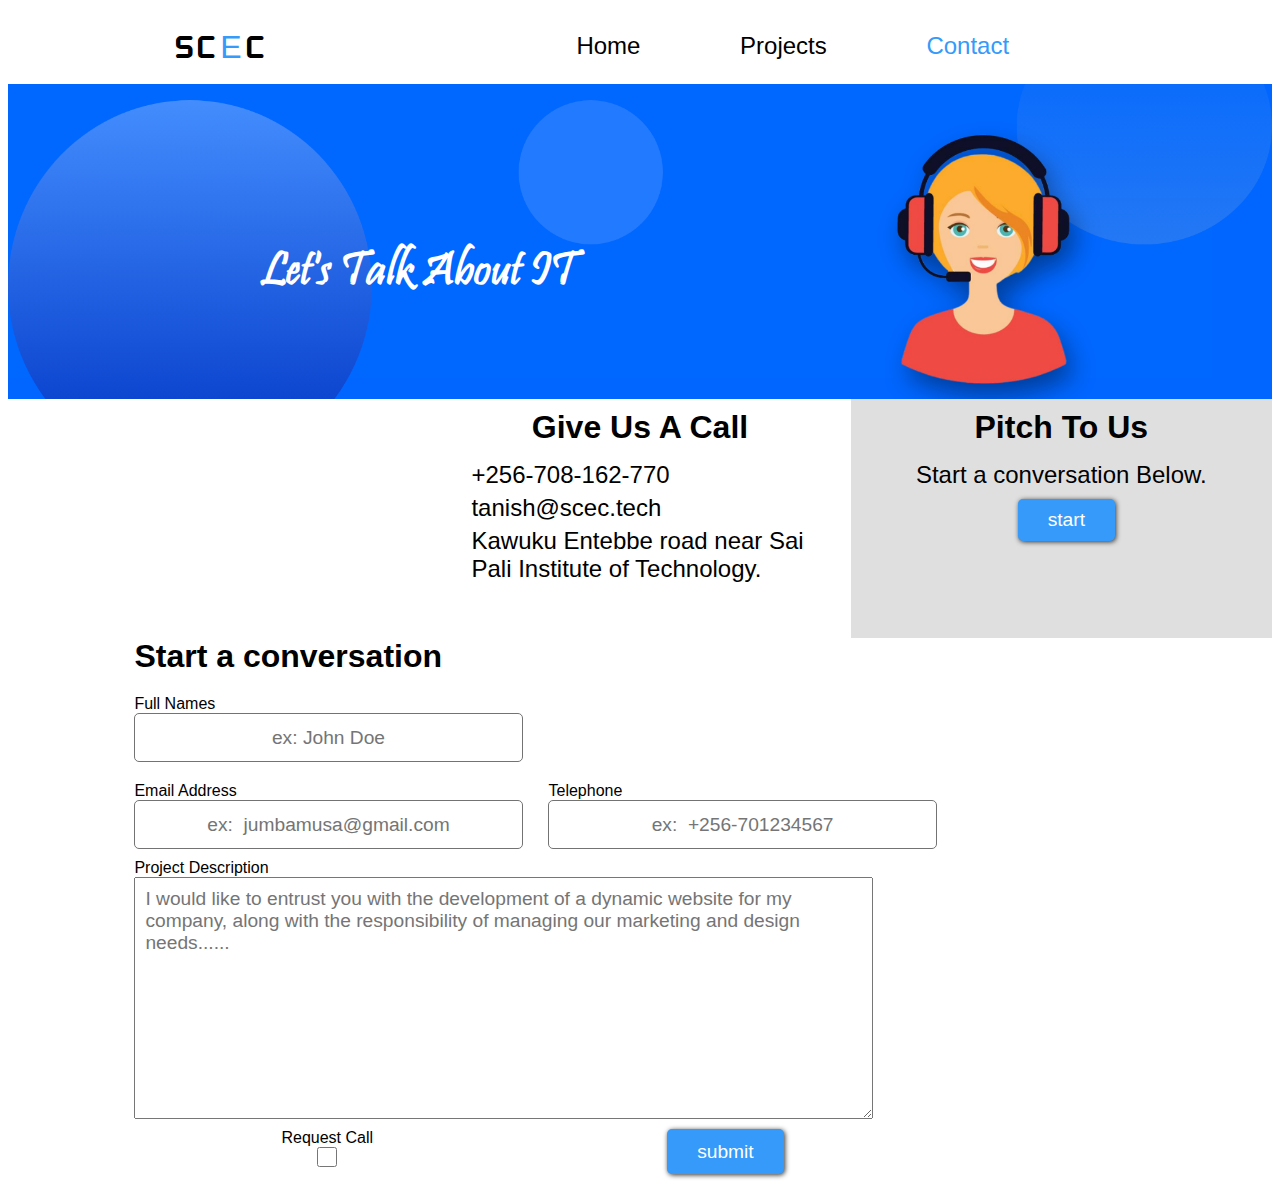
<file: public/contact.html>
<!DOCTYPE html>
<html lang="en">
  <head>
    <!-- Google tag (gtag.js) -->
<script async src="https://www.googletagmanager.com/gtag/js?id=G-D9MN94NZ8K"></script>
<script>
  window.dataLayer = window.dataLayer || [];
  function gtag(){dataLayer.push(arguments);}
  gtag('js', new Date());

  gtag('config', 'G-D9MN94NZ8K');
</script>
<script async src="https://pagead2.googlesyndication.com/pagead/js/adsbygoogle.js?client=ca-pub-8621721957934319"
     crossorigin="anonymous"></script>
    <meta charset="UTF-8" />
    <meta http-equiv="X-UA-Compatible" content="IE=edge" />
    <meta name="viewport" content="width=device-width, initial-scale=1.0" />
    <link rel="shortcut icon" href="logo.png" type="image/x-icon">
    <title>Contact Us</title>
    <link rel="stylesheet" href="style.css" />
    <link href="https://www.dafontfree.net/embed/cHJpc3RpbmEtcmVndWxhciZkYXRhLzEzL3AvNjUyMjcvUFJJU1RJTkEuVFRG" rel="stylesheet" type="text/css"/>
    <style>
      .body {
        height: 50%;
        display: flex;
        flex-direction: row;
      }
      .contacts {
        height: 50%;
        width: 100%;
        display: flex;
      }
      
      .contacts .map {
        width: 33.333%;
        background-color: white;
        display: flex;
        justify-content: center;
        margin: 0;
        padding: 0;
        align-items: center;
        height: 100%;
      }
      .contacts * {
        margin: 0;
      }
      .contacts h2 {
        margin-bottom: 10px;
        font-size: 2em;
      }
      .contacts p {
        width: 80%;
        text-align: left;
        margin-top: 5px;
        font-size: 1.5em;
      }
      .contacts .givecall {
        display: flex;
        justify-content: left;
        align-items: center;
        background: white;
        width: 33.333%;
        height: 100%;
      }
      .givecall {
        padding-top: 10px;
        align-items: center;
        text-align: center;
        justify-self: center;
        flex-direction: column;
        display: flex;
      }

      .contacts .pitchus {
        display: flex;
        padding-top: 10px;
        justify-content: left;
        align-items: left;
        background: rgb(223, 223, 223);
        width: 33.333%;
        height: 100%;
        text-align: center;
        flex-direction: column;
      }
      .pitchus p {
        width: 90%;
        margin-left: 5%;
        margin-bottom: 10px;
      }
      .stproject {
        margin-left: 10px;
        padding: 10px 30px;
        border-radius: 5px;
        border: none;
        box-shadow: 1px 1px 5px #2f2f2f;
      }
      .banner {
        overflow: hidden;
      }
      main *{
        margin: 0;
      }
      main h1{
        width: 100%;
        font-size: 2em;
        margin-bottom: 10px;
      }
      main ul {
        width: 100%;
        flex-direction: column;
        font-size: 1.2em;
      }

      main{
        overflow-x: hidden;
        text-align: left;
        display: flex;
        flex-direction: column;
        padding-left: 10%;
        align-items: left;
      }
      form{
        display: flex;
        width: 70%;
        flex-direction: column;
      }
      form input{
        height: 45px;
      }
      .in input{
        width: 100%;
      }
      input{
        font-size: 1.2em;
        border-radius: 5px;
        border: 1px rgb(115, 115, 115) solid;
        text-align: center;
      }
      .in{
        flex-wrap: wrap;
        width: 48%;
        display: flex;
        flex-direction: column;
      }
      textarea{
        padding: 10px;
        width: 90%;
        font-size: 1.2em;
      }
      .row{
        margin: 10px 0;
        justify-content: space-between;
        display: flex;
      }
      .appointment{
        display: flex;
        justify-content: space-between;
        width: 40%;
      }
      @media (max-width: 700px) {
        .appointment{
            width: 50%;
        }
        .contacts {
          align-items: center;
          width: 100%;
          flex-direction: column-reverse;
        }
        .contacts .givecall,
        .contacts .pitchus,
        .contacts .map {
            justify-content: center;
          width: 95% !important;
          height: 300px;
        }
        .BannerImg img {
        height: 50%;
        width: auto;
        max-height: 25vh;
      }
        .banner {
          overflow: unset;
          height: fit-content;
        }
        main{
            padding: 0;
        }
        form{
            width: 99%;
        }
        .in{
            width: 90%;
        }
        .textarea{
            width: 80%;
        }
        .row{
            flex-wrap: wrap;
            width: 100%;
        }
        .row{
           gap: 2px;
           justify-content: space-evenly;
        }
      }
    </style>
  </head>
  <body>
    <div class="banner">
      <div class="nav">
        <nav>
          <div class="logo">SC<span class="blue">E</span>C</div>
          <ul id="navi">
            <a href="index.html"><li>Home</li></a>
            <a href="projects.html"><li>Projects</li></a>
            <a href="#" style="color:#359af9;"><li>Contact</li></a>
          </ul>
        </nav>
        <div class="right">
          <img src="menu.png" alt="menu" id="menu"/>
        </div>
      </div>
      <div class="body">
        <div class="BannerTitle">
          <h1 style="font-size: 3em; font-family: pristina">
            Let's Talk About IT
          </h1>
        </div>
        <div class="BannerImg">
          <img src="modelsupport.png" alt="" />
        </div>
      </div>
      <div class="contacts">
        <div class="map" style="overflow: hidden;">
          <iframe src="https://www.google.com/maps/embed?pb=!1m14!1m8!1m3!1d15959.240088663008!2d32.5690812!3d0.1168564!3m2!1i1024!2i768!4f13.1!3m3!1m2!1s0x177d8facfe517617%3A0xc0f205d116761762!2sscec%20technologies%20it%20solutions!5e0!3m2!1sen!2sug!4v1685716750091!5m2!1sen!2sug" width="400" height="300" style="border:0;" allowfullscreen="" loading="lazy" referrerpolicy="no-referrer-when-downgrade"></iframe>
        </div>
        <div class="givecall">
          <h2>Give Us A Call</h2>
          <p>+256-708-162-770</p>
          <p>tanish@scec.tech</p>
          <p>Kawuku Entebbe road near Sai Pali Institute of Technology.</p>
        </div>
        <div class="pitchus">
          <h2>Pitch To Us</h2>
          <p style="text-align: center;">
            Start a conversation Below.
          </p>
          <a  href="#form"><button style="cursor: pointer;" class="stproject">start</button></a>
        </div>
      </div>
    </div>

    <main>
      <h1>Start a conversation</h1>
      
      <form method="post" action="email.php" id="form">
        <div class="row">
            <div class="in">
                <label for="name">Full Names</label>
            <input type="text" name="name" placeholder="ex: John Doe" required>
            </div>
        </div>
        <div class="row">
            <div class="in">
                <label for="email">Email Address</label>
            <input type="text" name="email" placeholder="ex:  jumbamusa@gmail.com">
            </div>
            <div class="in">
                <label for="number">Telephone</label>
            <input type="text" name="number" placeholder="ex:  +256-701234567" required>
            </div>
        </div>
            <label for="message">Project Description</label>
            <textarea name="message" id="" cols="30" rows="10" name="textarea" placeholder="I would like to entrust you with the development of a dynamic website for my company, along with the responsibility of managing our marketing and design needs......"></textarea>
            <div class="row" style="justify-content: space-around;">
                    <div style="display: flex; flex-direction: column; align-items: center; margin: 0;">
                        <label for="checkbox">Request Call</label>
                    <input style="width: 20px; height: 20px ; border: 5px solid black;" type="checkbox" name="call"  value="call_requested" id="">
                    </div>
                <input  style="margin:0; cursor: pointer;" class="stproject" type="submit" value="submit">
            </div>
      </form>
      
    </main>
    <script src="code.jquery.com_jquery-3.6.0.js"></script>
    <script>
      $(document).ready(function () {
        $("#menu").click(function () {
          $("#navi").toggleClass("active");
          if ($("#navi").hasClass("active")) {
            $("#menu").attr("src","x.png");
          }else{
            $("#menu").attr("src","menu.png");
          }
        });
      });
    </script>
  </body>
</html>
</file>
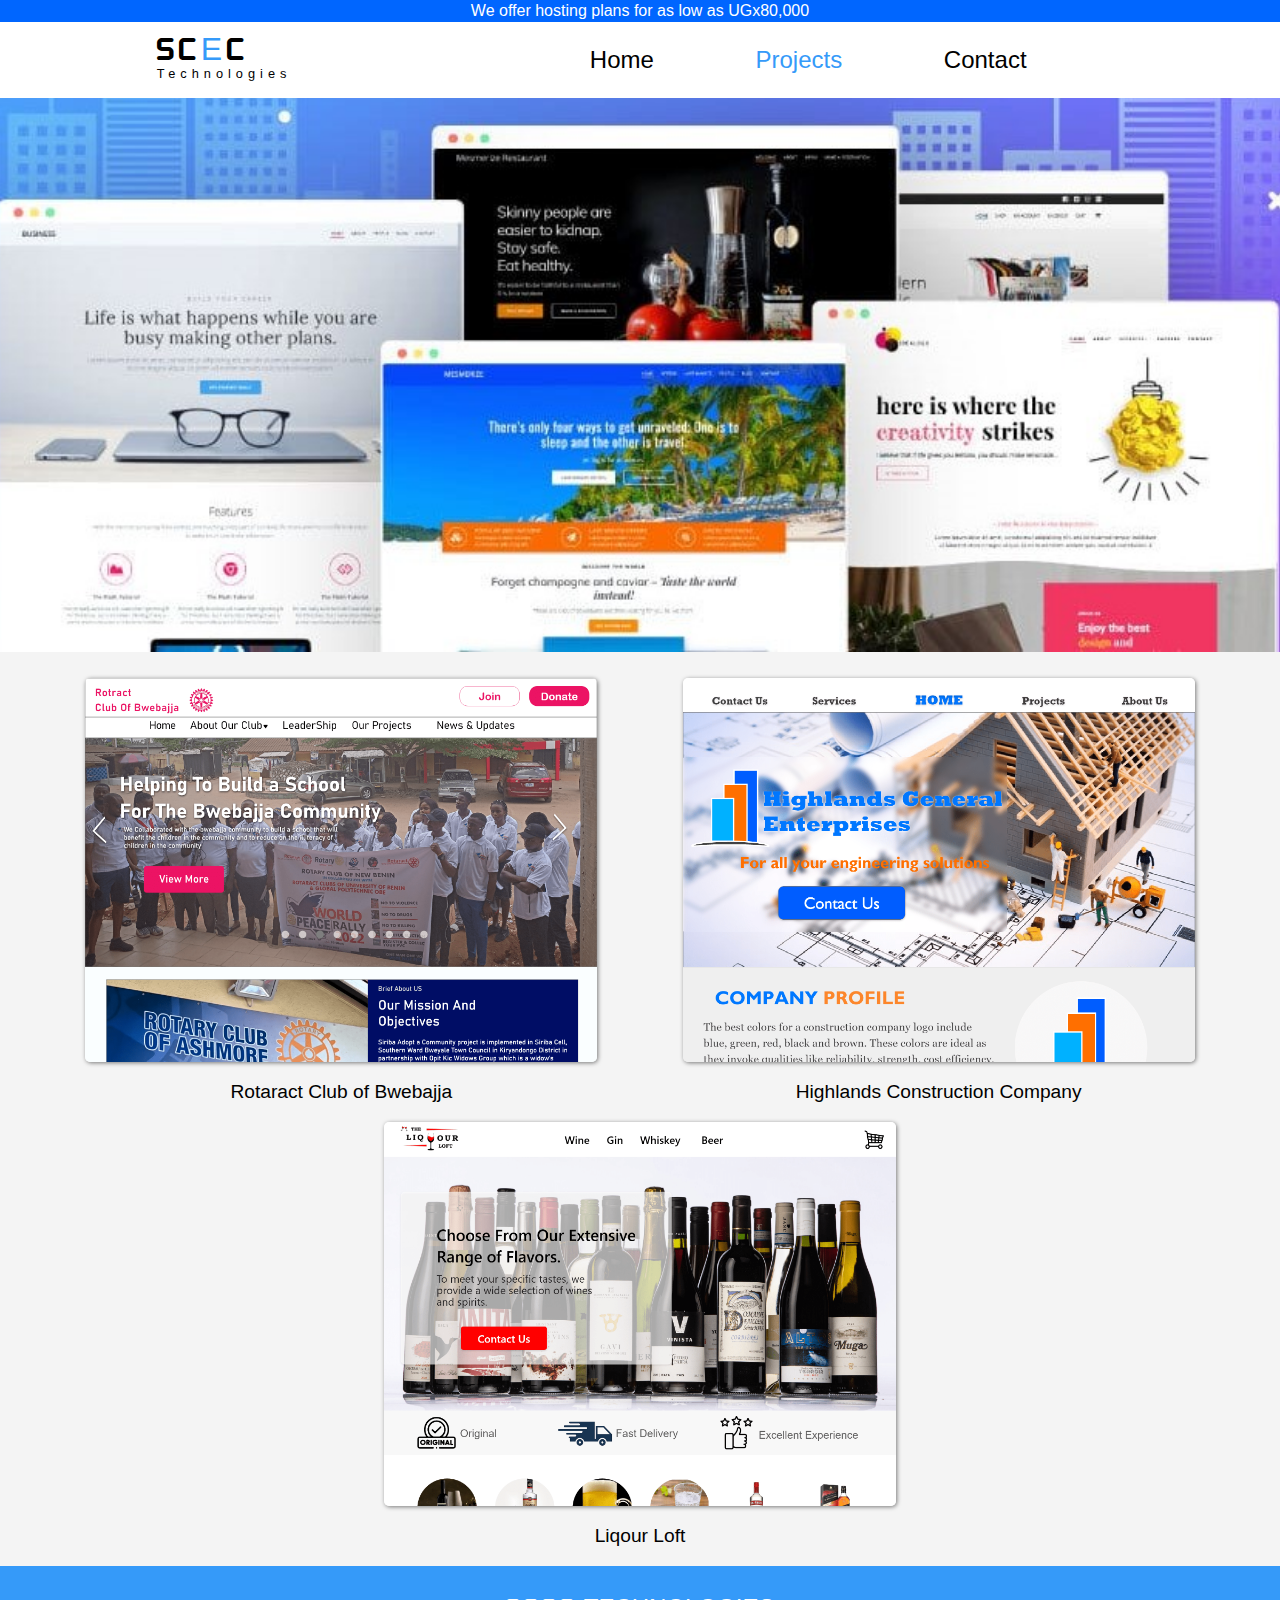
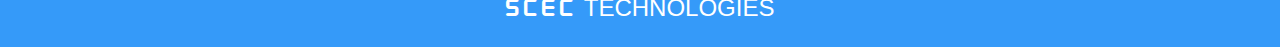
<file: public/projects.html>
<!DOCTYPE html>
<html lang="en">
  <head>
    <!-- Google tag (gtag.js) -->
<script async src="https://www.googletagmanager.com/gtag/js?id=G-D9MN94NZ8K"></script>
<script>
  window.dataLayer = window.dataLayer || [];
  function gtag(){dataLayer.push(arguments);}
  gtag('js', new Date());

  gtag('config', 'G-D9MN94NZ8K');
</script>
<script async src="https://pagead2.googlesyndication.com/pagead/js/adsbygoogle.js?client=ca-pub-8621721957934319"
     crossorigin="anonymous"></script>
    <meta charset="UTF-8" />
    <meta http-equiv="X-UA-Compatible" content="IE=edge" />
    <meta name="viewport" content="width=device-width, initial-scale=1.0" />
    <link rel="shortcut icon" href="logo.png" type="image/x-icon" />
    <link rel="stylesheet" href="style.css" />
    <title>SCEC</title>
    <style>
        .banner{
            background-size: cover;
            background-position: top;
            background-image: url(projectbanner.jpg);
        }
        .projects{
            margin-top: 2%;
            justify-content: space-evenly;
            align-items: center;
            display: flex;
            flex-wrap: wrap;
        }
        .projects .project{
            display: flex;
            align-items: center;
            flex-direction: column;

            align-items: center;
        }
        .projects .project  img{
            width: 40vw;
            min-width: 300px;
            aspect-ratio: 4/3;
            height: auto;
            align-self: center;
            border-radius: 5px;
            box-shadow: rgba(0, 0, 0, 0.5) 1px 1px 4px;
        }
        .projects .project p{
            font-size: 1.2em;
        }
      @media (max-width: 700px) {
        .stproject {
          display: none;
        }
        .projects .project  img{
            width: 90%;
        }
      }
    </style>
  </head>
  <body style="margin: 0">
    <div class="root">
      <div class="top">We offer hosting plans for as low as UGx80,000</div>
      <div class="banner">
        <div class="nav">
          <nav>
            <div class="logo">SC<span class="blue">E</span>C <br><span class="lsmall">Technologies</span></div>
            <ul id="navi">
              <a href="index.html"><li>Home</li></a>
              <a href="#" style="color: #359af9"><li>Projects</li></a>
              <a href="contact.html"><li>Contact</li></a>
            </ul>
          </nav>
          <div class="right">
            <img src="menu.png" alt="menu" id="menu" />
          </div>
        </div>
      </div>
      <main>
        <div class="projects">
            
            <div class="project">
                <img src="rctb.png">
                <p>Rotaract Club of Bwebajja</p>
            </div>

            <div class="project">
                <img src="Highlands.png">
                <p>Highlands Construction Company</p>
            </div>

            <div class="project">
                <img src="LiqourLoft.png">
                <p>Liqour Loft</p>
            </div>



        </div>
      </main>
    </div>
    <footer>
      <center>
        <span style="font-family: blocky; letter-spacing: 5px">SCEC</span>
        TECHNOLOGIES
      </center>
    </footer>
    <script src="code.jquery.com_jquery-3.6.0.js"></script>
    <script>
      $(document).ready(function () {
        $("#menu").click(function () {
          $("#navi").toggleClass("active");
          if ($("#navi").hasClass("active")) {
            $("#menu").attr("src", "x.png");
          } else {
            $("#menu").attr("src", "menu.png");
          }
        });
      });
    </script>
  </body>
</html>
</file>
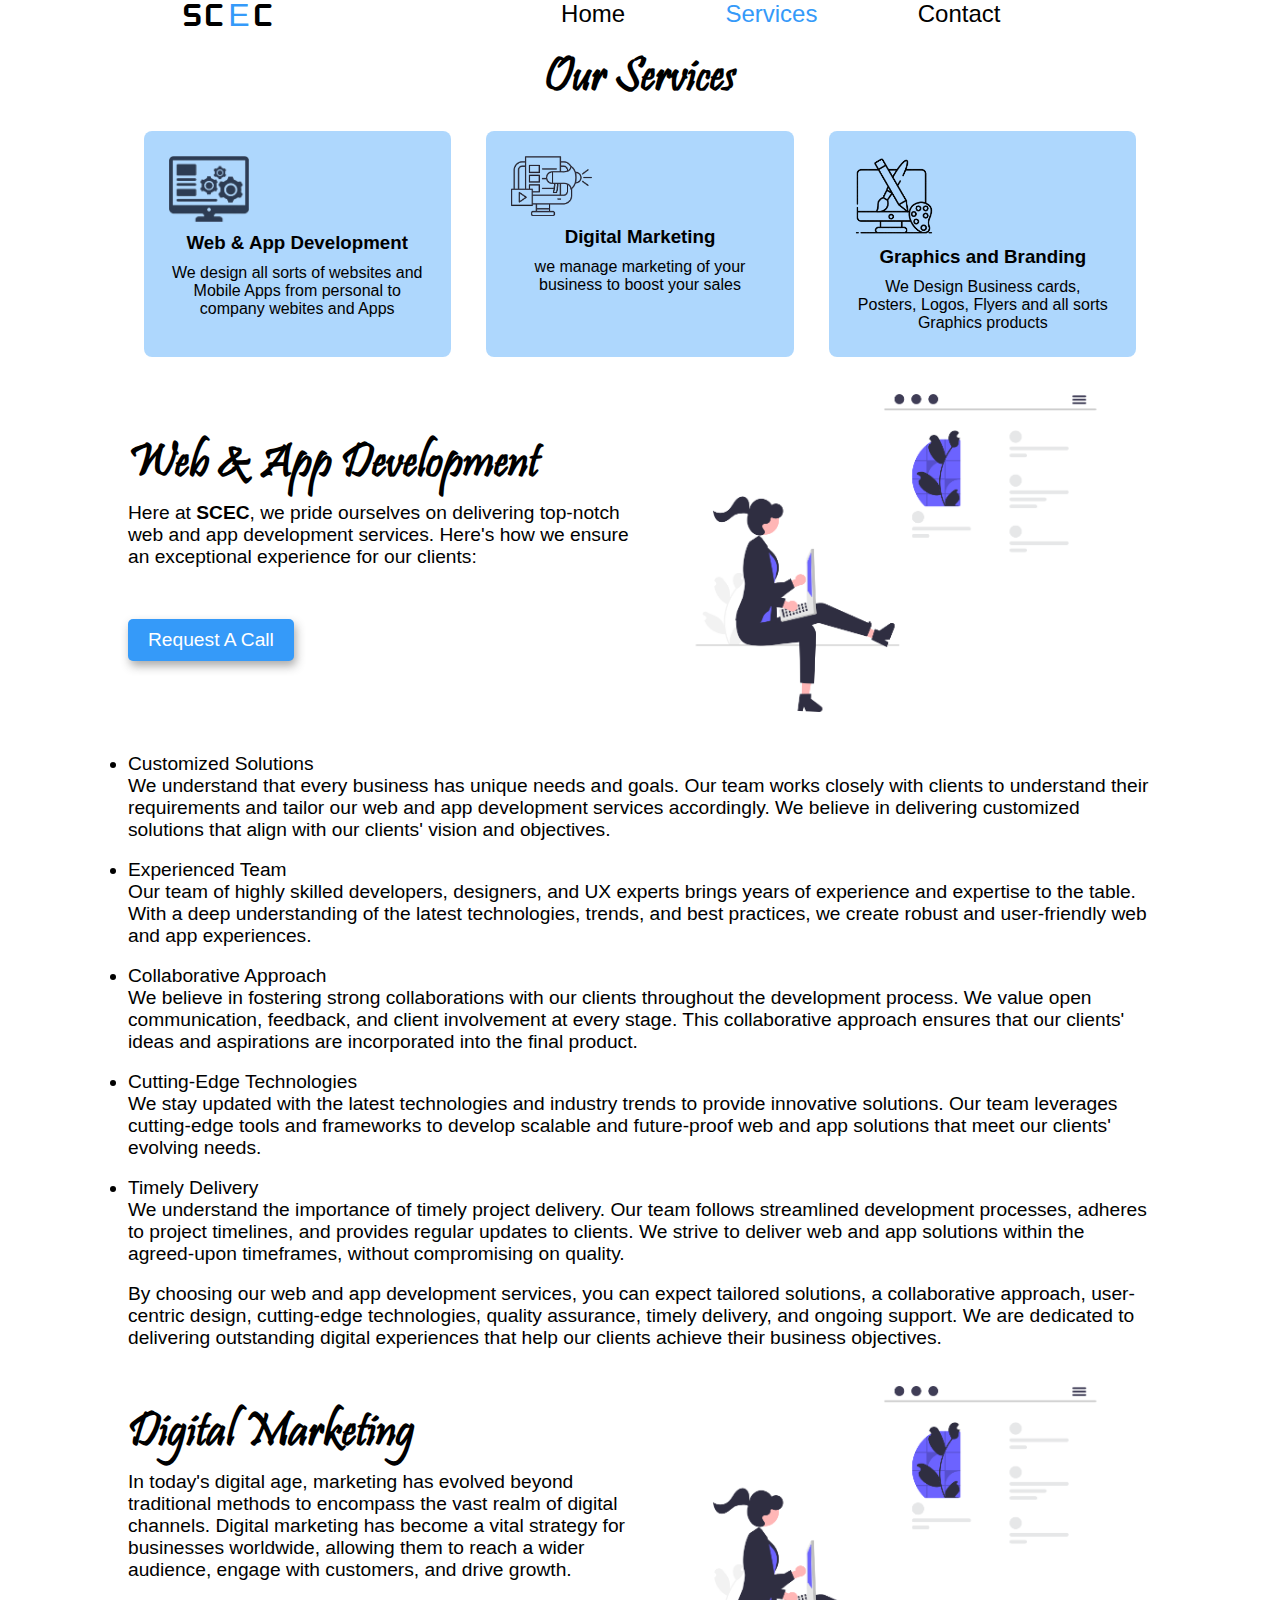
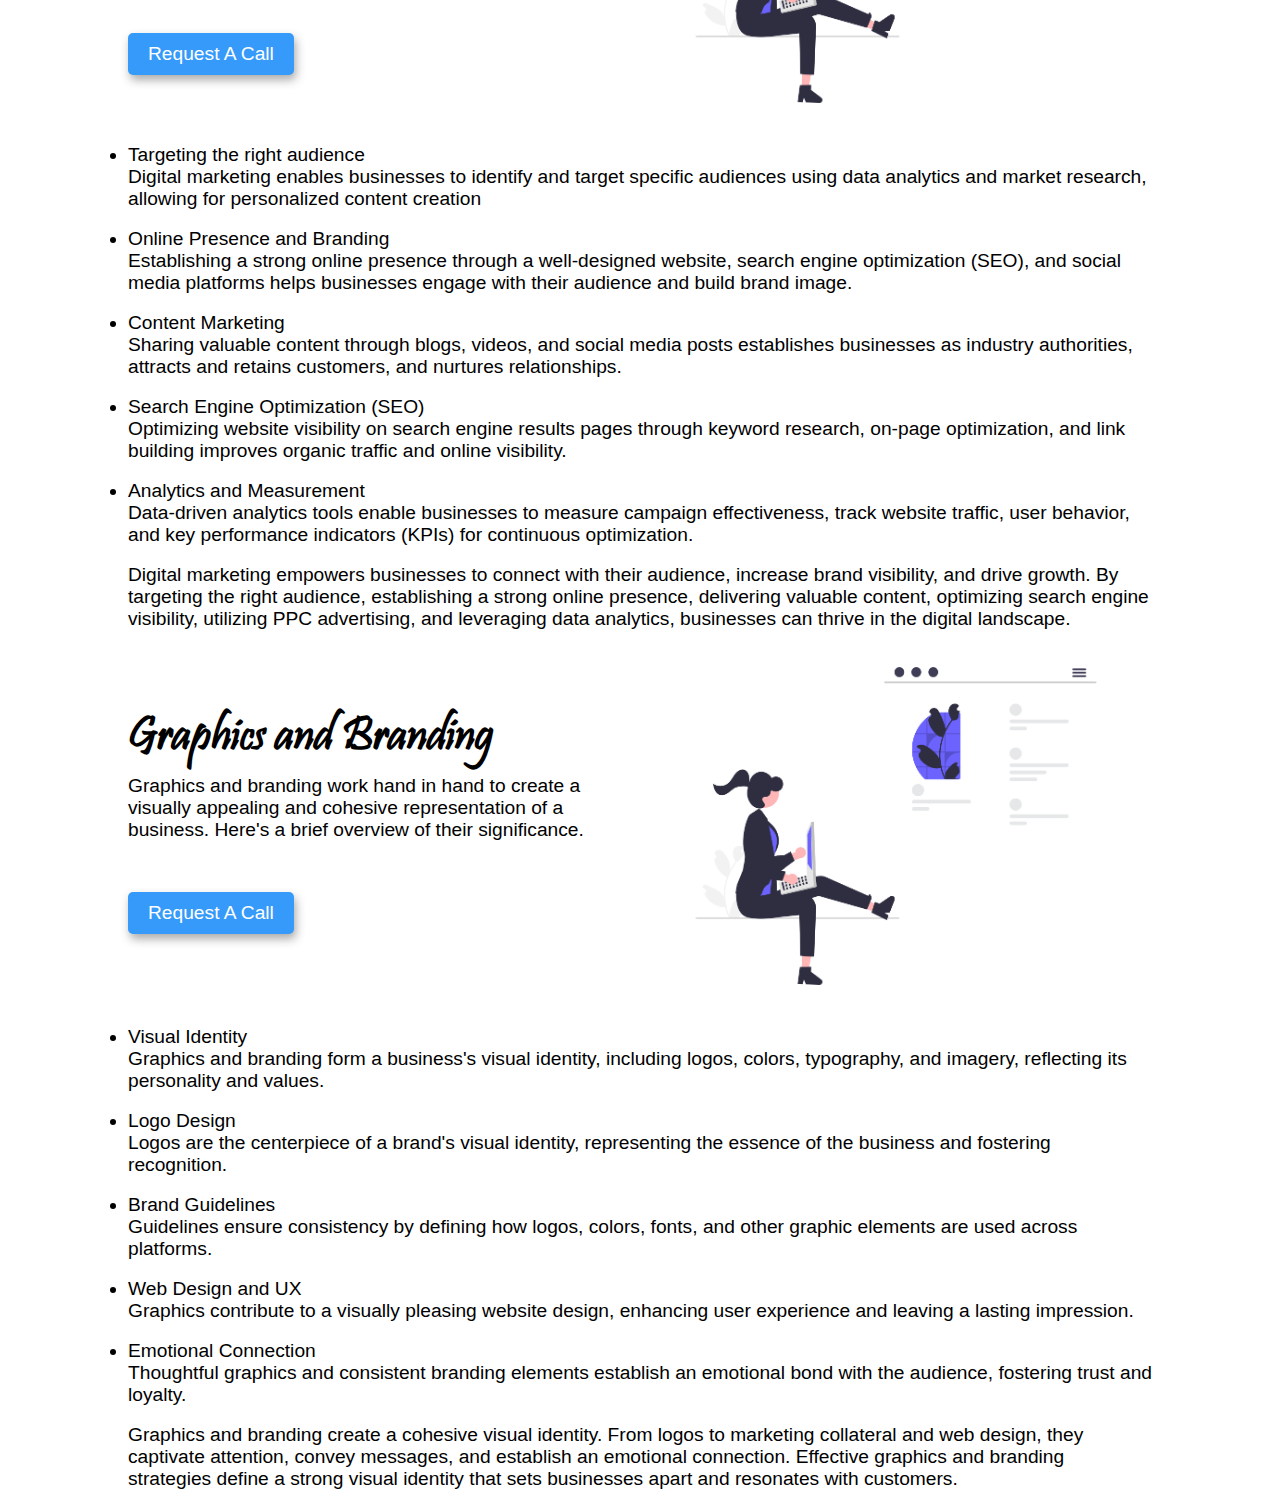
<file: public/services.html>
<!DOCTYPE html>
<html lang="en">
  <head>
    <!-- Google tag (gtag.js) -->
<script async src="https://www.googletagmanager.com/gtag/js?id=G-D9MN94NZ8K"></script>
<script>
  window.dataLayer = window.dataLayer || [];
  function gtag(){dataLayer.push(arguments);}
  gtag('js', new Date());

  gtag('config', 'G-D9MN94NZ8K');
</script>
<script async src="https://pagead2.googlesyndication.com/pagead/js/adsbygoogle.js?client=ca-pub-8621721957934319"
     crossorigin="anonymous"></script>
    <meta charset="UTF-8" />
    <meta http-equiv="X-UA-Compatible" content="IE=edge" />
    <meta name="viewport" content="width=device-width, initial-scale=1.0" />
    <link rel="shortcut icon" href="logo.png" type="image/x-icon">
    <title>Services Page</title>
    <link rel="stylesheet" href="style.css" />
    <link rel="stylesheet" href="style2.css" />
  </head>
  <style>
    .services {
      margin-top: 20px;
    }
    .services .card {
      width: 30%;
    }
    @media (max-width: 700px) {
      .services .card {
        width: 100%;
      }
      .services .card img {
        width: 20%;
      }
    }
  </style>
  <body>
    <div class="nav">
      <nav>
        <div class="logo">SC<span class="blue">E</span>C</div>
        <ul id="navi">
          <a href="index.html"><li>Home</li></a>
          <a href="#" style="color:#359af9;"><li>Services</li></a>
          <a href="contact.html"><li>Contact</li></a>
        </ul>
      </nav>
      <div class="right">
        <img src="menu.png" alt="menu" id="menu" />
      </div>
    </div>
    <main>
      <h1 style="font-family: pristina; font-size: 3em">Our Services</h1>
      <div class="services">
        <div class="card" style="cursor: pointer;" onclick="window.location='#web';">
          <img src="webd.png" alt="" />
          <h3>Web & App Development</h3>
          <p>
            We design all sorts of websites and Mobile Apps from personal to
            company webites and Apps
          </p>
        </div>
        <div  class="card" style="cursor: pointer;" onclick="window.location='#digitalm';">
          <img src="digitalm.png" alt="" />
          <h3>Digital Marketing</h3>
          <p>we manage marketing of your business to boost your sales</p>
        </div>

        <div class="card" style="cursor: pointer;" onclick="window.location='#graphic';">
          <img src="designing.png" alt="" />
          <h3>Graphics and Branding</h3>
          <p>
            We Design Business cards, Posters, Logos, Flyers and all sorts
            Graphics products
          </p>
        </div>
      </div>
      <section class="single">
        <section class="sec1">
          <article id="web" class="title">Web & App Development</article>
          <article>
            Here at <b>SCEC</b>, we pride ourselves on delivering top-notch web and app
             development services. Here's how we ensure an exceptional experience for our clients:
          </article>
          <button
            style="padding: 10px 20px; border-radius: 5px; cursor: pointer;"
            class="stproject"
            onclick="window.location='contact.html';"
          >
            Request A Call
          </button>
        </section>
        <section class="sec2">
          <img src="./icon/undraw_Web_development_0l6v.png" alt="web" />
        </section>
      </section>
      <section class="full-disc">
        <article>
            <li>Customized Solutions</li>
            We understand that every business has unique needs and goals. Our team works 
            closely with clients to understand their requirements and tailor our web and app 
            development services accordingly. We believe in delivering customized solutions 
            that align with our clients' vision and objectives.
        </article>
        <br>
        <article>
            <li>Experienced Team</li>
            Our team of highly skilled developers, designers, and UX experts brings years of 
            experience and expertise to the table. With a deep understanding of the latest technologies, 
            trends, and best practices, we create robust and user-friendly web and app experiences.
        </article>
        <br>
        <article>
            <li>Collaborative Approach</li>
            We believe in fostering strong collaborations with our clients throughout the development process. 
            We value open communication, feedback, and client involvement at every stage. This collaborative 
            approach ensures that our clients' ideas and aspirations are incorporated into the final product.
        </article>
        <br>
        <article>
            <li>Cutting-Edge Technologies</li>
            We stay updated with the latest technologies and industry trends to provide innovative solutions.
             Our team leverages cutting-edge tools and frameworks to develop scalable and future-proof web and 
             app solutions that meet our clients' evolving needs.
        </article>
        <br>
        <article>
            <li>Timely Delivery</li>
            We understand the importance of timely project delivery. Our team follows streamlined development processes, 
            adheres to project timelines, and provides regular updates to clients. We strive to deliver web and app solutions 
            within the agreed-upon timeframes, without compromising on quality.
        </article>
        <br>
        <article>
            By choosing our web and app development services, you can expect tailored solutions, a collaborative approach,
             user-centric design, cutting-edge technologies, quality assurance, timely delivery, and ongoing support. 
             We are dedicated to delivering outstanding digital experiences that help our clients achieve their business objectives.
        </article>
      </section>
      <section class="single">
        <section class="sec1">
          <article id="digitalm" class="title">Digital Marketing</article>
          <article>
            In today's digital age, marketing has evolved beyond traditional
            methods to encompass the vast realm of digital channels. Digital
            marketing has become a vital strategy for businesses worldwide,
            allowing them to reach a wider audience, engage with customers, and
            drive growth.
          </article>
          <button
            style="padding: 10px 20px; border-radius: 5px; cursor: pointer;"
            class="stproject"
            onclick="window.location='contact.html';"
          >
            Request A Call
          </button>
        </section>
        <section class="sec2">
          <img src="./icon/undraw_Web_development_0l6v.png" alt="web" />
        </section>
      </section>
      <section class="full-disc">
        <article>
          <li>Targeting the right audience</li>
          Digital marketing enables businesses to identify and target specific
          audiences using data analytics and market research, allowing for
          personalized content creation
        </article>
        <br />
        <article>
          <li>Online Presence and Branding</li>
          Establishing a strong online presence through a well-designed website,
          search engine optimization (SEO), and social media platforms helps
          businesses engage with their audience and build brand image.
        </article>
        <br />
        <article>
          <li>Content Marketing</li>
          Sharing valuable content through blogs, videos, and social media posts
          establishes businesses as industry authorities, attracts and retains
          customers, and nurtures relationships.
        </article>
        <br />
        <article>
          <li>Search Engine Optimization (SEO)</li>
          Optimizing website visibility on search engine results pages through
          keyword research, on-page optimization, and link building improves
          organic traffic and online visibility.
        </article>
        <br />
        <article>
          <li>Analytics and Measurement</li>
          Data-driven analytics tools enable businesses to measure campaign
          effectiveness, track website traffic, user behavior, and key
          performance indicators (KPIs) for continuous optimization.
        </article>
        <br />
        <article>
          Digital marketing empowers businesses to connect with their audience,
          increase brand visibility, and drive growth. By targeting the right
          audience, establishing a strong online presence, delivering valuable
          content, optimizing search engine visibility, utilizing PPC
          advertising, and leveraging data analytics, businesses can thrive in
          the digital landscape.
        </article>
      </section>
      <section class="single">
        <section class="sec1">
          <article id="graphic" class="title">Graphics and Branding</article>
          <article>
            Graphics and branding work hand in hand to create a visually
            appealing and cohesive representation of a business. Here's a brief
            overview of their significance.
          </article>
          <button
            style="padding: 10px 20px; border-radius: 5px; cursor: pointer;"
            class="stproject"
            onclick="window.location='contact.html';"
          >
            Request A Call
          </button>
        </section>
        <section class="sec2">
          <img src="./icon/undraw_Web_development_0l6v.png" alt="web" />
        </section>
      </section>
      <section class="full-disc">
        <article>
          <li>Visual Identity</li>
          Graphics and branding form a business's visual identity, including
          logos, colors, typography, and imagery, reflecting its personality and
          values.
        </article>
        <br>
        <article>
          <li>Logo Design</li>
          Logos are the centerpiece of a brand's visual identity, representing the 
          essence of the business and fostering recognition.
        </article>
        <br>
        <article>
          <li>Brand Guidelines</li>
          Guidelines ensure consistency by defining how logos, colors, fonts, 
          and other graphic elements are used across platforms.
        </article>
        <br>
        <article>
            <li>Web Design and UX</li>
            Graphics contribute to a visually pleasing website design, enhancing 
            user experience and leaving a lasting impression.
          </article>
          <br>
          <article>
            <li>Emotional Connection</li>
            Thoughtful graphics and consistent branding elements establish an emotional 
            bond with the audience, fostering trust and loyalty.
          </article>
          <br><article>
            Graphics and branding create a cohesive visual identity. From logos to 
            marketing collateral and web design, they captivate attention, convey messages,
             and establish an emotional connection. Effective graphics and branding strategies 
             define a strong visual identity that sets businesses apart and resonates with customers.
          </article>
      </section>
    </main>
    <script src="code.jquery.com_jquery-3.6.0.js"></script>
    <script>
      $(document).ready(function () {
        $("#menu").click(function () {
          $("#navi").toggleClass("active");
          if ($("#navi").hasClass("active")) {
            $("#menu").attr("src", "x.png");
          } else {
            $("#menu").attr("src", "menu.png");
          }
        });
      });
    </script>
  </body>
</html>
</file>
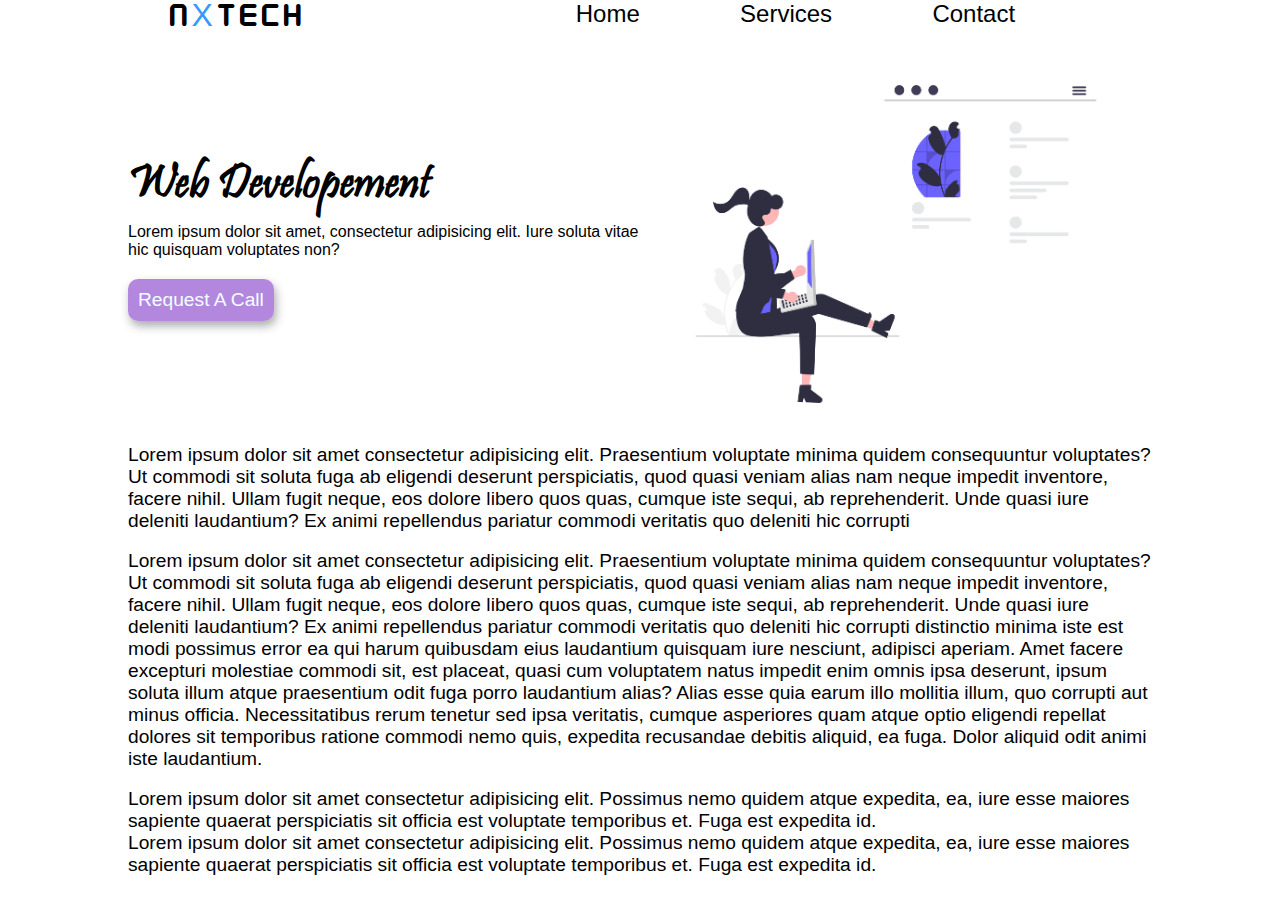
<file: public/webdev.html>
<!DOCTYPE html>
<html lang="en">
<head>
    <meta charset="UTF-8">
    <meta http-equiv="X-UA-Compatible" content="IE=edge">
    <meta name="viewport" content="width=device-width, initial-scale=1.0">
    <title>Document</title>
    <link rel="stylesheet" href="style.css">
    <link rel="stylesheet" href="style2.css">
</head>
<body style="background-color: white;">
    <div class="nav">
        <nav>
          <div class="logo">N<span class="blue">X</span>TECH</div>
          <ul id="navi">
            <a href="index.html"><li>Home</li></a>
            <a href="services.html"><li>Services</li></a>
            <a href="#"><li>Contact</li></a>
          </ul>
        </nav>
        <div class="right">
          <img src="menu.png" alt="menu" id="menu"/>
        </div>
      </div>
    <main>
        <section class="single">
            <section class="sec1">
                <article class="title">Web Developement</article>
                <article class="brife-disc">Lorem ipsum dolor sit amet, consectetur adipisicing elit. Iure soluta vitae hic quisquam voluptates non?</article>
                <button>Request A Call</button>
            </section>
            <section class="sec2">
                <img src="./icon/undraw_Web_development_0l6v.png" alt="web">
            </section>
        </section>
        <section class="full-disc">
            <article>Lorem ipsum dolor sit amet consectetur adipisicing elit. Praesentium voluptate minima quidem consequuntur voluptates? Ut
            commodi sit soluta fuga ab eligendi deserunt perspiciatis, quod quasi veniam alias nam neque impedit inventore, facere
            nihil. Ullam fugit neque, eos dolore libero quos quas, cumque iste sequi, ab reprehenderit. Unde quasi iure deleniti
            laudantium? Ex animi repellendus pariatur commodi veritatis quo deleniti hic corrupti</article><br />
            <article>Lorem ipsum dolor sit amet consectetur adipisicing elit. Praesentium voluptate minima quidem consequuntur voluptates? Ut commodi sit soluta fuga ab eligendi deserunt perspiciatis, quod quasi veniam alias nam neque impedit inventore, facere nihil. Ullam fugit neque, eos dolore libero quos quas, cumque iste sequi, ab reprehenderit. Unde quasi iure deleniti laudantium? Ex animi repellendus pariatur commodi veritatis quo deleniti hic corrupti distinctio minima iste est modi possimus error ea qui harum quibusdam eius laudantium quisquam iure nesciunt, adipisci aperiam. Amet facere excepturi molestiae commodi sit, est placeat, quasi cum voluptatem natus impedit enim omnis ipsa deserunt, ipsum soluta illum atque praesentium odit fuga porro laudantium alias? Alias esse quia earum illo mollitia illum, quo corrupti aut minus officia. Necessitatibus rerum tenetur sed ipsa veritatis, cumque asperiores quam atque optio eligendi repellat dolores sit temporibus ratione commodi nemo quis, expedita recusandae debitis aliquid, ea fuga. Dolor aliquid odit animi iste laudantium.</article><br />
            <article>Lorem ipsum dolor sit amet consectetur adipisicing elit. Possimus nemo quidem atque expedita, ea, iure esse maiores sapiente quaerat perspiciatis sit officia est voluptate temporibus et. Fuga est expedita id.</article>
            <article>Lorem ipsum dolor sit amet consectetur adipisicing elit. Possimus nemo quidem atque expedita, ea, iure esse maiores sapiente quaerat perspiciatis sit officia est voluptate temporibus et. Fuga est expedita id.</article>
        </section>
    </main>
    <script src="code.jquery.com_jquery-3.6.0.js"></script>
    <script>
        $(document).ready(function () {
        $("#menu").click(function () {
          $("#navi").toggleClass("active");
          if ($("#navi").hasClass("active")) {
            $("#menu").attr("src","x.png");
          }else{
            $("#menu").attr("src","menu.png");
          }
        });
      });
    </script>
</body>
</html>
</file>
<file: public/style.css>
* {
  /* z-index: 1; */
  font-family: sans-serif;
}
@font-face {
  font-family: blocky;
  src: url(blocky.otf);
  src: url(blocky.ttf);
  src: url(blocky.woff);
}
.root {
  overflow-x: hidden;
  position: relative;
  background-color: #f4f4f4;
}
.top{
  padding: 2px;
  text-align: center;
  background-color: #0066ff;
  color: white;
}
.banner {
  position: relative;
  width: 100%;
  z-index: 1;
  height: 70vh;
  background-image: url(banner.png);
  background-size: contain;
  background-color: #0066ff;
}
nav {
  width: 100%;
  display: flex;
  align-items: center;
  justify-content: space-evenly;
}
ul {
  width: 50%;
  font-size: 1.5em;
  display: flex;
  list-style-type: none;
  justify-content: space-evenly;
}
.lsmall{
  font-size: 0.4em;
}
.logo {
  padding: 5px;
  font-family: blocky;
  font-size: 2em;
  letter-spacing: 5px;
  line-height: 15px;
  font-weight: 100;
}
.right {
  /* width: 20%; */
  display: flex;
  align-items: center;
  justify-content: space-evenly;
  font-size: 1.5em;
}
.nav {
  display: flex;
  align-items: center;
  background-color: white;
  justify-content: space-around;
}
.slider {
  display: flex;
  align-items: center;
  width: 70px;
  border-radius: 50px;
  height: 30px;
  background-color: black;
}
.triangle {
  position: absolute;
  right: 0;
  top: 0;
  width: 0;
  border: 50vw solid rgba(255, 0, 0, 0);
  border-top: 50vh solid rgba(255, 0, 0, 0);
  border-right: 50vw solid #359af9;
  border-bottom: 50vh solid #359af9;
  height: 0;
}
.heading {
  margin: 0;
  margin-left: 5%;
  font-size: 2.2em;
  margin-top: 20px;
}
.paragraph {
  margin-left: 5%;
  font-size: 1.3em;
}
.light {
  font-weight: 100;
}
.circle {
  float: right;
  width: 25px;
  height: 25px;
  background-color: aliceblue;
  border-radius: 50%;
}
.info {
  display: flex;
  flex-direction: column;
  align-items: center;
}
.values {
  display: flex;
  justify-content: center;
  width: 90%;
  align-items: center;
}
.v1 .circle {
  box-shadow: 3px 5px 10px #7c7c7c;
  width: 100px;
  height: 100px;
  background-color: #359af9;
}
.v1 p {
  width: 70%;
  text-align: center;
}
.v1 * {
  margin: 5px;
}
.v1 {
  width: 30%;
  min-height: 200px;
  display: flex;
  text-align: left;
  justify-content: space-around;
  flex-direction: column;
  align-items: center;
}
.BannerTitle {
  height: 100%;
  margin-top: 5%;
  width: 50%;
  height: min-content;
  display: flex;
  align-items: left;
  padding-left: 10%;
  justify-content: center;
  flex-direction: column;
}
.BannerTitle * {
  margin: 0;
}
.BannerTitle h1 {
  font-size: 4.5em;
}
.BannerTitle h2 {
  font-size: 3.5em;
  font-weight: 100;
}
.BannerTitle p {
  font-size: 1.3em;
  font-weight: 100;
}
.body {
  width: 100%;
  flex-direction: column;
  color: white;
  align-items: center;
  text-align: center;
  justify-content: center;
  display: flex;
  height: 100%;
}

@media (min-width:700px) {
  .body h1{
    margin: 10px 0;
    font-size: 7vw;
    text-align: center;
  }
  .body p{
    width: 60%;
    font-size: 1.5vw;
  }
}

@font-face {
  font-family: pristina;
  src: url(PRISTINA.TTF);
}
.BannerImg {
  margin-top: 5%;
  height: 50%;
  display: flex;
  justify-content: center;
  align-items: center;
  width: 50%;
}
.BannerImg img {
  width: 60%;
  height: auto;
}

button {
  width: fit-content;
  font-size: 1.2em;
  box-shadow: 2px 5px 10px rgba(48, 48, 48, 0.404);
  padding: 5px;
  padding-inline: 20px;
  border: none;
  border-radius: 10px;
}
.stproject {
  padding: 20px;
  padding-inline: 25px;
  background-color: #359af9;
  color: white;
  margin-top: 10%;
  font-size: 1.2em;
}
.loginbtn {
  font-size: 1em;
  background-color: #ffffff;
  border-radius: 5px;
  color: black;
}
.blue {
  color: #359af9;
}
.services {
  gap: 20px;
  display: flex;
  justify-content: space-evenly;
  flex-wrap: wrap;
}
.card * {
  margin: 5px;
}
.services .card {
  padding: 20px;
  border-radius: 8px;
  width: 23%;
  min-width: 200px;
  text-align: center;
  background-color: #359af966;
  display: flex;
  flex-direction: column;
}

.card img {
  width: 30%;
}
.process .card img {
  width: 25%;
}
.process {
  gap: 20px;
  display: flex;
  flex-wrap: wrap;
  padding: 30px;
  justify-content: space-evenly;
  background-color: #e0e0e0;
}

.process .card {
  width: 25%;
  min-height: 170px;
  padding: 5px;
  background-color: white;
  min-width: 200px;
  border-radius: 5px;
}
.reachus {
  display: flex;

  flex-wrap: wrap;
  width: 100%;
  margin-bottom: 5px;
  margin-top: 20px;
  align-items: center;
  justify-content: center;
}
nav ul li:hover {
  color: #0084ff;
}
#menu {
  user-select: none;
  width: 30px;
  cursor: pointer;
  display: none;
  height: 30px;
}
.reachus .info {
  align-items: center;
  width: 50%;
  min-width: 300px;
}
ul a {
  text-decoration: none;
  color: black;
  font-weight: normal;
}
.reachus .info h1 {
  width: 100%;
  text-align: left;
  font-size: 3em;
  margin: 0;
  margin-top: 5px;
}
.contact {
  width: 100%;
}
.contact > p {
  width: 100% !important;
  text-align: left;
}
.reachus .info p {
  width: 100%;
  text-align: left;
  font-size: 1.2em;
}
.reachus .map {
  display: flex;
  align-items: center;
  flex-direction: column;
  width: 50%;
}
.map img {
  width: 500px;
  height: 300px;
  max-width: 95%;
  margin: 10px 0 10px 0;
}
footer {
  color: white;
  padding: 25px;
  background-color: #359af9;
  font-size: 1.5em;
}
.butns button{
  cursor: pointer;
  border-radius: 5px;
  padding: 15px 20px;
}
.butns a:last-child button{
  background-color: #0026A2;
  color: white;
}
.butns {
display: flex;
gap:40px;
}
@media (max-width: 700px) {
  .top{
    font-size: 0.7em;
  }
  .body h1{
    margin: 5px 0;
    font-size: 1.8rem;
    text-align: center;
  }
  .body p{
    width:100%;
    font-size: 1rem;
  }
  .process {
    gap: 10px;
    display: flex;
    flex-wrap: wrap;
    padding: 5px;
    justify-content: space-evenly;
    background-color: #e0e0e0;
  }
  .process .card {
    width: 90%;
    min-height: 170px;
    padding: 5px;
    background-color: white;
    min-width: 150px;
    border-radius: 5px;
  }
  .heading {
    margin: 0;
    margin-left: 5%;
    font-size: 1.7em;
    margin-top: 20px;
  }
  .paragraph {
    margin-left: 5%;
    font-size: 1.1em;
  }
  .right {
    flex-direction: row-reverse;
  }
  .root {
    padding-inline: 0;
  }
  .banner {
    height: 50vh;
    overflow: hidden;
  }
  .reachus .info {
    width: 90%;
  }
  .reachus .map {
    width: 100%;
  }
  .triangle {
    position: absolute;
    right: 0;
    top: 0;
    width: 0;
    border: 50vw solid rgba(255, 0, 0, 0);
    border-top: 25vh solid rgba(255, 0, 0, 0);
    border-right: 50vw solid #359af9;
    border-bottom: 25vh solid #359af9;
    height: 0;
  }
  .BannerTitle {
    padding-left: 0;
    height: 50%;
    align-items: center;
    width: 100%;
    margin: 0;
  }
  .BannerTitle h1 {
    font-size: 2.2rem;
  }
  .BannerTitle h2 {
    font-size: 1.7rem;
  }
  .BannerTitle p {
    font-size: 1em;
  }
  #menu {
    display: block;
  }
  .body {
    flex-direction: column;
  }
  .stproject {
    margin-top: 2px;
    font-size: medium;
    padding: 10px 20px;
    box-shadow: 2px 3px 5px #444444;
  }
  .BannerImg {
    margin: 0;
    width: 100%;
    justify-content: center;
    align-items: unset;
  }
  .BannerImg img {
    height: 50%;
    width: auto;
  }
  .values {
    display: flex;
    flex-direction: column;
    justify-content: center;
    width: 90%;
    align-items: center;
  }
  .right {
    width: 60%;
  }
  nav ul {
    gap: 20px;
    position: absolute;
    width: 50%;
    height: 30vh;
    z-index: 999 !important;
    transition: all 0.5s ease;
    flex-direction: column;
    background-color: #ffffff;
    top: 30px;
    padding-top: 10px;
    padding-bottom: 10px;
    left: -100%;
    border-radius: 5px;
    padding-left: 50px;
    font-size: 1rem;
  }
  nav ul.active {
    left: 0;
  }
  .v1 .circle {
    box-shadow: 3px 5px 10px #7c7c7c;
    width: 80px;
    height: 80px;
    background-color: #359af9;
  }
  .v1 p {
    width: 80%;
    text-align: center;
  }
  .v1 * {
    text-align: center;
    margin: 5px;
  }
  .v1 {
    align-items: center;
    width: 100%;
    justify-content: center;
  }
  .services .card {
    width: 80%;
  }
}
/* width */
::-webkit-scrollbar {
  width: 10px;
}

/* Track */
::-webkit-scrollbar-track {
  background: #ffffff;
}

/* Handle */
::-webkit-scrollbar-thumb {
  background: #164a7b;
  border-radius: 5px;
}

/* Handle on hover */
::-webkit-scrollbar-thumb:hover {
  background: #175896;
}
</file>
<file: public/style2.css>
*{
    font-family: sans-serif;
    padding: 0;
    margin: 0;
    box-sizing: border-box;
}
body{
    background-color: rgb(255, 255, 255);
    width: 100%;
}
main{
    width: 80%;
    margin: 20px auto;
}
h1{
    text-align: center;
    margin-top: 10px;
}
span{
    color: rgb(43, 110, 255);
}
.head{
    margin: 20px 0;
    position: relative;
}
.head .banner{
    width: 100%;
    height: 400px;
    object-fit: cover;
    border-radius: 20px;
}
.head .services{
    position: absolute;
    bottom: -100px;
    margin: 0 20px;
    display: flex;
    justify-content: center;
    align-items: center;
    gap: 10px;
}

.services .service{
    background-color: #2998ff;
    border-radius: 7px;
    padding: 10px;
    text-align: center;
    line-height: 20px;
    position: relative;
}
.service:hover{
    background-color: #0084ff;
    border-radius: 7px;
    cursor: pointer;
}
.service img{
    width: 30px;
    height: 30px;
    background-color: #ddd;
    padding: 5px;
    border-radius: 7px;
    position: absolute;
    top: -20px;
    left: 45%;
}
.title{
    margin: 5px 0;
    font-size: 1.7em;
    font-weight: bold;
    color: rgb(0, 0, 0);
}
.disc{
    margin-bottom: 20px;
    color: rgb(255, 255, 255);
}


/* single service page */
.single{
    display: grid;
    grid-template-columns: 1fr 1fr;
    justify-content: space-between;
    align-items: center;
}
.sec1 .title{
font-size: 3em;
font-family: pristina;
}
.sec1 .brife-disc{
font-size: 16px;
}
article{
    font-size: 1.2em;
}
.sec2 img{
    width: 100%;
    height: auto;
}
button{
    padding: 10px;
    border: none;
    color: azure;
    background-color: rgba(125, 46, 199, 0.575);
    margin: 20px 0;
}

/* media query for small screen */

@media (max-width:700px) {
    .head .services{
        position: absolute;
        top: 100px;
        margin: 0 20px;
        display: flex;
        flex-direction: column;
        justify-content: center;
        align-items: center;
        gap: 10px;
    }
    .single{
     display: flex;
     flex-direction: column;
    }
    .sec1{
        align-self: flex-start;
    }
}
</file>
